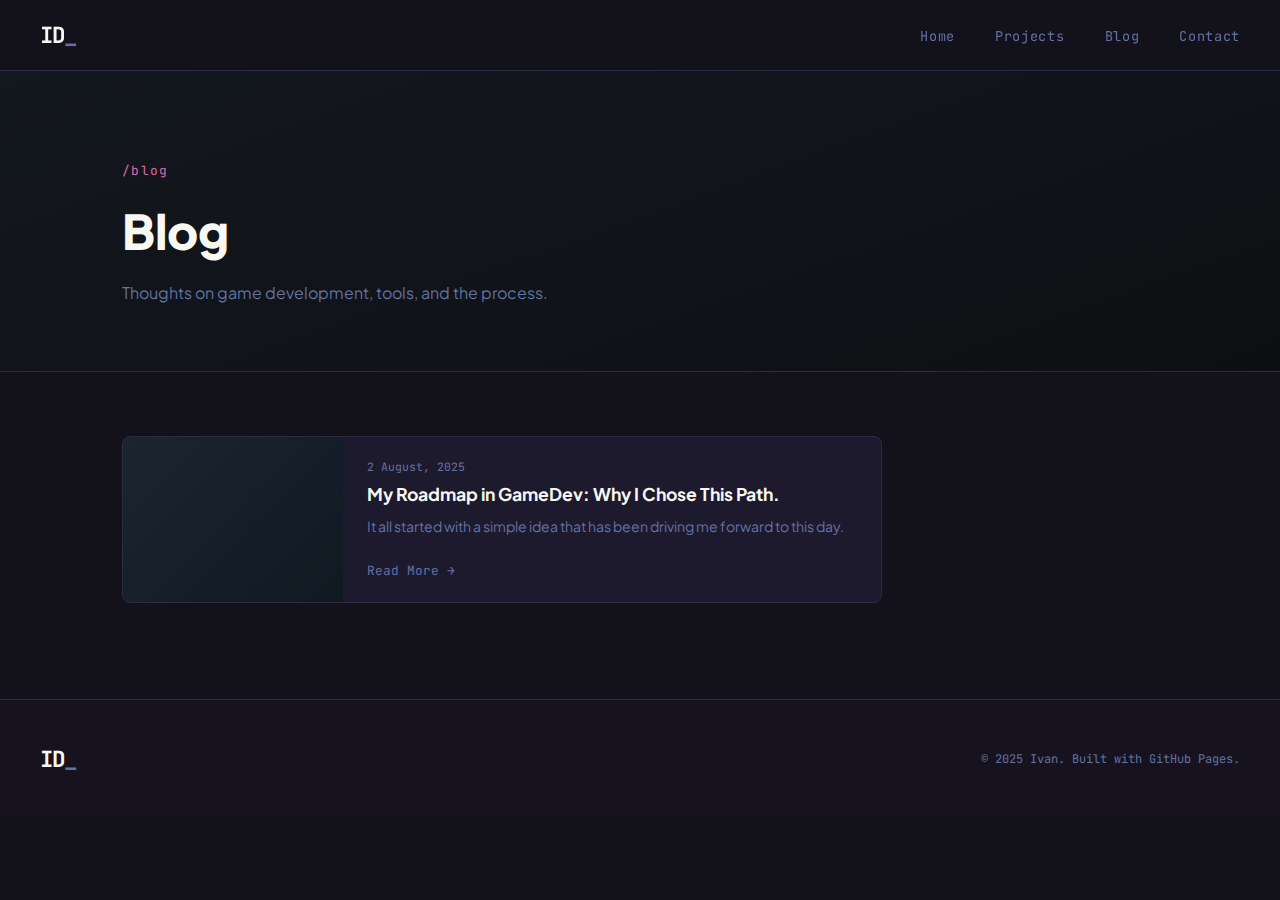
<file: blog/index.html>
<!DOCTYPE html>
<html lang="en">
<head>
  <meta charset="UTF-8">
  <meta name="viewport" content="width=device-width, initial-scale=1.0">
  <title>Blog | Ivan</title>
  <link rel="preconnect" href="https://fonts.googleapis.com">
  <link rel="preconnect" href="https://fonts.gstatic.com" crossorigin>
  <link href="https://fonts.googleapis.com/css2?family=JetBrains+Mono:wght@400;700&family=Plus+Jakarta+Sans:wght@400;500;700&display=swap" rel="stylesheet">
  <link rel="stylesheet" href="../css/style.css">
  <style>
    /* Blog-specific overrides */
    .blog-page-header {
      padding: 10rem 0 4rem;
      background: linear-gradient(160deg, #141920 0%, #0d0f12 100%);
      border-bottom: 1px solid var(--border);
    }
    .blog-page-header h1 {
      font-size: clamp(2rem, 4vw, 3rem);
      font-weight: 800;
      color: var(--white);
      margin-bottom: 0.5rem;
    }
    .blog-page-header p {
      color: var(--text-dim);
      font-size: 1rem;
    }

    .blog-list {
      padding: 4rem 0 6rem;
      background: var(--bg);
    }
    .blog-posts {
      display: flex;
      flex-direction: column;
      gap: 1.5rem;
      max-width: 760px;
    }
    .post-card {
      background: var(--surface);
      border: 1px solid var(--border);
      border-radius: 8px;
      overflow: hidden;
      display: grid;
      grid-template-columns: 220px 1fr;
      transition: border-color 0.2s, transform 0.2s;
    }
    .post-card:hover { border-color: var(--accent); transform: translateX(4px); }

    .post-thumb {
      aspect-ratio: unset;
      min-height: 140px;
      background: linear-gradient(135deg, #1a2530, #0f1922);
    }
    .post-thumb img { width: 100%; height: 100%; object-fit: cover; }

    .post-body { padding: 1.25rem 1.5rem; }
    .post-date {
      font-family: var(--font-mono);
      font-size: 0.72rem;
      color: var(--text-dim);
      display: block;
      margin-bottom: 0.4rem;
    }
    .post-body h2 {
      font-size: 1.1rem;
      font-weight: 700;
      color: var(--white);
      margin-bottom: 0.5rem;
      line-height: 1.4;
    }
    .post-body p {
      font-size: 0.88rem;
      color: var(--text-dim);
      margin-bottom: 1rem;
    }

    @media (max-width: 600px) {
      .post-card { grid-template-columns: 1fr; }
      .post-thumb { min-height: 120px; }
    }
  </style>
</head>
<body>

  <nav>
    <a href="../index.html" class="logo">ID<span>_</span></a>
    <ul>
      <li><a href="../index.html">Home</a></li>
      <li><a href="../index.html">Projects</a></li>
      <li><a href="index.html">Blog</a></li>
      <li><a href="../index.html#contact">Contact</a></li>
    </ul>
  </nav>

  <div class="blog-page-header">
    <div class="container">
      <div class="section-label">/blog</div>
      <h1>Blog</h1>
      <p>Thoughts on game development, tools, and the process.</p>
    </div>
  </div>

  <div class="blog-list">
    <div class="container">
      <div class="blog-posts">

        <!-- Пост — дублируй блок для каждой статьи -->
        <a href="posts/roadmap.html" class="post-card">
          <div class="post-thumb"></div>
          <div class="post-body">
            <span class="post-date">2 August, 2025</span>
            <h2>My Roadmap in GameDev: Why I Chose This Path.</h2>
            <p>It all started with a simple idea that has been driving me forward to this day.</p>
            <span class="read-more">Read More →</span>
          </div>
        </a>

        <!-- Пример второго поста (закомментирован пока нет контента)
        <a href="posts/second-post.html" class="post-card">
          <div class="post-thumb"></div>
          <div class="post-body">
            <span class="post-date">Coming soon</span>
            <h2>Next Post Title</h2>
            <p>Short description.</p>
            <span class="read-more">Read More →</span>
          </div>
        </a>
        -->

      </div>
    </div>
  </div>

  <footer>
    <a href="../index.html" class="logo">ID<span>_</span></a>
    <p>© 2025 Ivan. Built with GitHub Pages.</p>
  </footer>
 <script src="../js/script.js"></script>
</body>
</html>
</file>
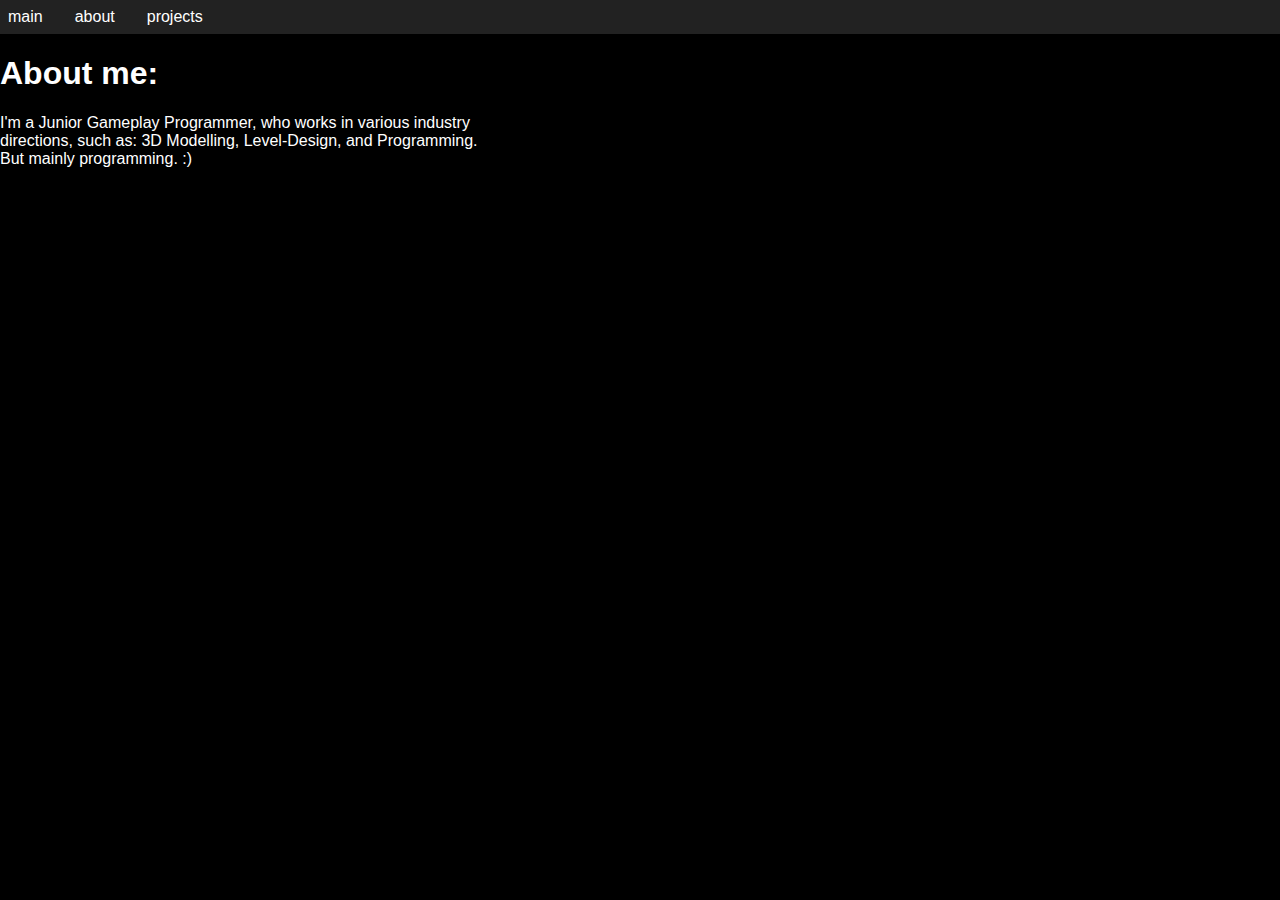
<file: about.html>
<!DOCTYPE html>
<html lang="eng">
<head>
<meta charset="UTF-8">
<title>Portfolio</title>
<link rel="stylesheet" href="style.css">
</head>
<body>
<header>
    <nav>
        <ul>
            <li><a href="index.html">main</a></li>
            <li><a href="about.html">about</a></li>
            <li><a href="projects.html">projects</a></li>
        </ul>
    </nav>
</header>
<main>
    <h1>About me:</h1>
    <p>I'm a Junior Gameplay Programmer, who works in various industry<br>
       directions, such as: 3D Modelling, Level-Design, and Programming.<br>
       But mainly programming. :)
    </p>
</main>
</body>
</html>
</file>
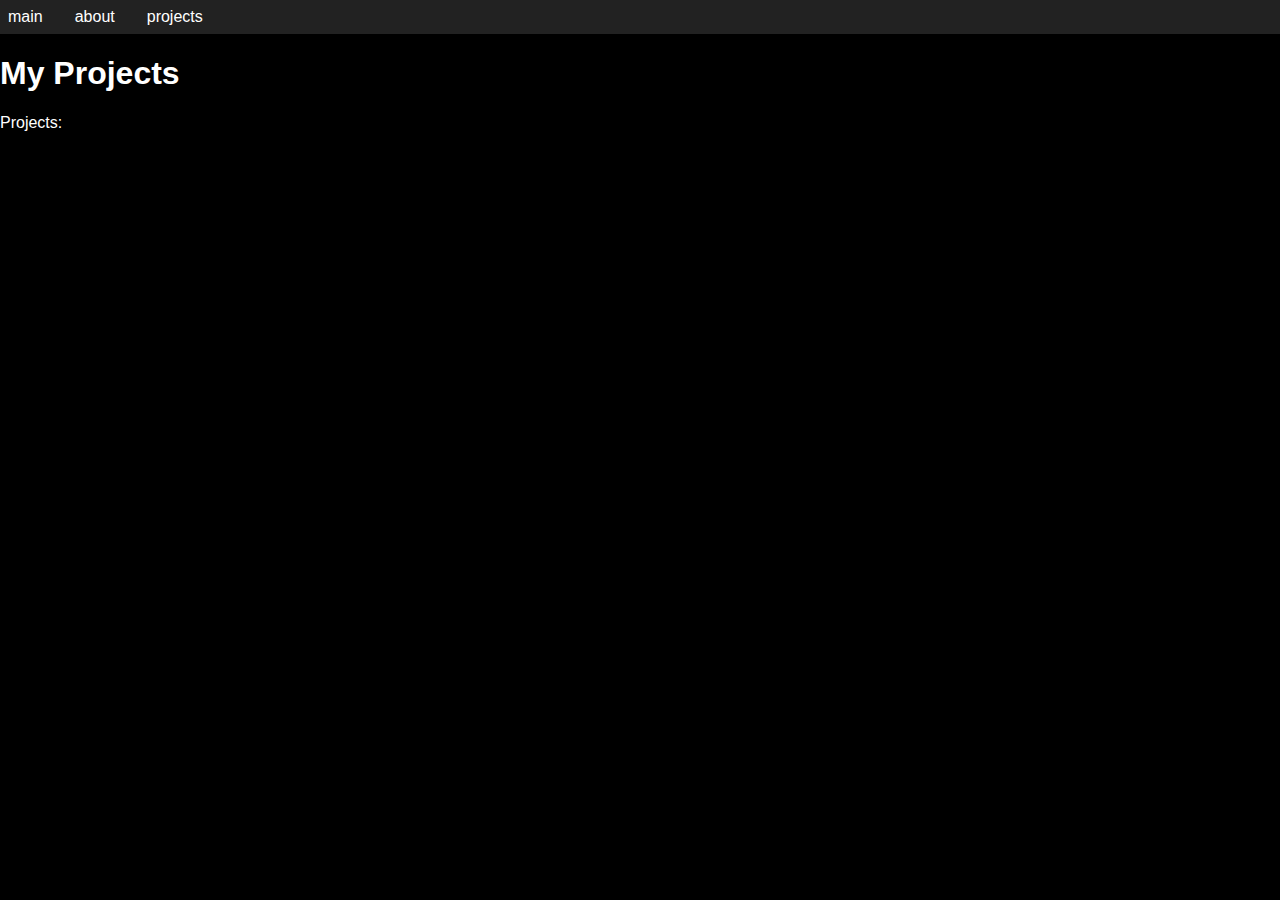
<file: projects.html>
<!DOCTYPE html>
<html lang="eng">
<head>
<meta charset="UTF-8">
<title>Portfolio</title>
<link rel="stylesheet" href="style.css">
</head>
<body>
<header>
    <nav>
        <ul>
            <li><a href="index.html">main</a></li>
            <li><a href="about.html">about</a></li>
            <li><a href="projects.html">projects</a></li>
        </ul>
    </nav>
</header>
<main>
    <h1>My Projects</h1>
    <p>Projects:</p>
</main>
</body>
</html>
</file>
<file: css/style.css>
/* =====================
   CSS VARIABLES
===================== */
:root {
  --bg:        #13111a;
  --bg-2:      #16131f;
  --bg-3:      #1c1826;
  --surface:   #1e1a2e;
  --border:    #2e2a42;
  --text:      #cdd6f4;
  --text-dim:  #6272a4;
  --accent:    #6272a4;
  --accent-hi: #ff79c6;
  --accent-dim:#4e5f8a;
  --white:     #f8f8f2;
  --font-mono: 'JetBrains Mono', monospace;
  --font-sans: 'Plus Jakarta Sans', sans-serif;
}

/* =====================
   RESET & BASE
===================== */
*, *::before, *::after { box-sizing: border-box; margin: 0; padding: 0; }

html { scroll-behavior: smooth; }

body {
  font-family: var(--font-sans);
  background-color: var(--bg);
  color: var(--text);
  line-height: 1.7;
  overflow-x: hidden;
}

a { text-decoration: none; color: inherit; }

img { display: block; max-width: 100%; }

.container {
  max-width: 1100px;
  margin: 0 auto;
  padding: 0 2rem;
}

/* =====================
   NAV
===================== */
nav {
  position: fixed;
  top: 0; left: 0; right: 0;
  z-index: 100;
  display: flex;
  align-items: center;
  justify-content: space-between;
  padding: 1rem 2.5rem;
  background: rgba(19, 17, 26, 0.88);
  backdrop-filter: blur(12px);
  border-bottom: 1px solid var(--border);
}

.logo {
  font-family: var(--font-mono);
  font-size: 1.4rem;
  font-weight: 700;
  color: var(--white);
  letter-spacing: -1px;
}
.logo span { color: var(--accent); }

nav ul {
  list-style: none;
  display: flex;
  gap: 2.5rem;
}
nav ul a {
  font-family: var(--font-mono);
  font-size: 0.85rem;
  color: var(--text-dim);
  letter-spacing: 0.05em;
  transition: color 0.2s;
}
nav ul a:hover { color: var(--accent-hi); }

/* =====================
   HERO
===================== */
#hero {
  position: relative;
  min-height: 100vh;
  display: flex;
  align-items: center;
  justify-content: center;
  overflow: hidden;
  background: linear-gradient(160deg, #1c1730 0%, #13111a 60%);
}

.hero-bg {
  position: absolute;
  bottom: 0; left: 0; right: 0;
  height: 55%;
  pointer-events: none;
}
.hero-bg svg {
  width: 100%;
  height: 100%;
}

.hero-content {
  position: relative;
  z-index: 2;
  text-align: center;
  padding: 8rem 1rem 4rem;
  animation: fadeUp 0.9s ease both;
}

.avatar-ring {
  width: 160px;
  height: 160px;
  border-radius: 50%;
  margin: 0 auto 2rem;
  padding: 3px;
  background: linear-gradient(135deg, var(--accent-hi), var(--accent) 60%, transparent);
  box-shadow: 0 0 40px rgba(98, 114, 164, 0.2);
}
.avatar {
  width: 100%;
  height: 100%;
  border-radius: 50%;
  object-fit: cover;
  background: var(--surface);
}

/* Placeholder if no avatar image yet */
.avatar-ring .avatar:not([src]), 
.avatar-ring .avatar[src="assets/avatar-photo.jpg"] {
  background: var(--surface);
}

.hero-name {
  font-family: var(--font-sans);
  font-size: clamp(2rem, 5vw, 3.5rem);
  font-weight: 700;
  color: var(--white);
  letter-spacing: -0.01em;
  margin-bottom: 0.75rem;
}
.hero-name .accent { color: var(--accent-hi); }

.hero-subtitle {
  font-family: var(--font-mono);
  font-size: clamp(0.9rem, 2vw, 1.1rem);
  color: var(--text-dim);
  margin-bottom: 2.5rem;
  letter-spacing: 0.05em;
}
.hero-subtitle .divider { margin: 0 0.5em; color: var(--border); }

.hero-cta {
  display: flex;
  gap: 1rem;
  justify-content: center;
  flex-wrap: wrap;
}

.btn-primary {
  padding: 0.75rem 2rem;
  background: var(--accent);
  color: var(--white);
  font-family: var(--font-mono);
  font-size: 0.85rem;
  font-weight: 700;
  border-radius: 4px;
  letter-spacing: 0.05em;
  transition: background 0.2s, transform 0.15s;
}
.btn-primary:hover { background: var(--accent-dim); transform: translateY(-2px); }

.btn-ghost {
  padding: 0.75rem 2rem;
  border: 1px solid var(--border);
  color: var(--text);
  font-family: var(--font-mono);
  font-size: 0.85rem;
  border-radius: 4px;
  letter-spacing: 0.05em;
  transition: border-color 0.2s, color 0.2s, transform 0.15s;
}
.btn-ghost:hover { border-color: var(--accent); color: var(--accent); transform: translateY(-2px); }

/* =====================
   SECTION SHARED
===================== */
section { padding: 6rem 0; }

.section-label {
  font-family: var(--font-mono);
  font-size: 0.8rem;
  color: var(--accent-hi);
  letter-spacing: 0.1em;
  margin-bottom: 0.5rem;
  opacity: 0.85;
}

.section-title {
  font-size: clamp(1.6rem, 3vw, 2.2rem);
  font-weight: 800;
  color: var(--white);
  margin-bottom: 3rem;
}

/* =====================
   ABOUT
===================== */
#about { background: var(--bg-2); }

.about-grid {
  display: grid;
  grid-template-columns: 1fr 1fr;
  gap: 4rem;
  align-items: start;
}

.about-text h2 {
  font-size: 1.8rem;
  font-weight: 800;
  color: var(--white);
  margin-bottom: 1rem;
}
.about-text p {
  color: var(--text);
  margin-bottom: 1rem;
  font-size: 1rem;
}

.skills-list {
  display: flex;
  flex-wrap: wrap;
  gap: 0.6rem;
  padding-top: 0.5rem;
}
.skill-tag {
  font-family: var(--font-mono);
  font-size: 0.78rem;
  padding: 0.4rem 0.9rem;
  background: var(--surface);
  border: 1px solid var(--border);
  border-radius: 4px;
  color: var(--accent);
  letter-spacing: 0.04em;
}

/* =====================
   PROJECTS
===================== */
#projects { background: var(--bg); }

.projects-grid {
  display: grid;
  grid-template-columns: repeat(auto-fill, minmax(300px, 1fr));
  gap: 1rem;
}

.project-card {
  background: var(--surface);
  border: 1px solid var(--border);
  border-radius: 6px;
  overflow: hidden;
  transition: transform 0.2s, border-color 0.2s;
}
.project-card:hover {
  transform: translateY(-3px);
  border-color: var(--accent);
}

.project-thumb { aspect-ratio: 16/9; overflow: hidden; }
.project-thumb-placeholder {
  width: 100%;
  height: 100%;
  background: var(--bg-3);
  display: flex;
  align-items: center;
  justify-content: center;
}
.project-thumb-placeholder span {
  font-family: var(--font-mono);
  font-size: 0.7rem;
  color: var(--text-dim);
  opacity: 0.4;
}
.project-thumb img { width: 100%; height: 100%; object-fit: cover; }

.project-info { padding: 0.85rem 1rem; }

.project-tags {
  display: flex;
  flex-wrap: wrap;
  gap: 0.3rem;
  margin-bottom: 0.5rem;
}
.tag {
  font-family: var(--font-mono);
  font-size: 0.65rem;
  padding: 0.15rem 0.5rem;
  background: rgba(98, 114, 164, 0.1);
  border: 1px solid rgba(98, 114, 164, 0.2);
  border-radius: 3px;
  color: var(--accent-hi);
}

.project-title {
  font-size: 0.95rem;
  font-weight: 700;
  color: var(--white);
  margin-bottom: 0.35rem;
}
.project-desc {
  font-size: 0.82rem;
  color: var(--text-dim);
  margin-bottom: 0.75rem;
  line-height: 1.55;
}
.project-links { display: flex; gap: 0.75rem; }

.link-btn {
  font-family: var(--font-mono);
  font-size: 0.8rem;
  color: var(--accent);
  letter-spacing: 0.03em;
  transition: opacity 0.2s;
}
.link-btn:hover { opacity: 0.7; }

/* =====================
   BLOG PREVIEW
===================== */
#blog-preview { background: var(--bg-2); }

.blog-grid {
  display: grid;
  grid-template-columns: 2fr 1fr;
  gap: 1rem;
}

.blog-card {
  background: var(--surface);
  border: 1px solid var(--border);
  border-radius: 6px;
  overflow: hidden;
  display: flex;
  flex-direction: column;
  transition: transform 0.2s, border-color 0.2s;
  cursor: pointer;
}
.blog-card:hover { transform: translateY(-3px); border-color: var(--accent); }

.blog-card-thumb { aspect-ratio: 16/6; overflow: hidden; }
.blog-thumb-placeholder {
  width: 100%;
  height: 100%;
  background: linear-gradient(135deg, #1e1a2e, #13111a);
}

.blog-card-body { padding: 0.9rem 1rem; }

.blog-date {
  font-family: var(--font-mono);
  font-size: 0.7rem;
  color: var(--text-dim);
  display: block;
  margin-bottom: 0.35rem;
}

.blog-card-body h3 {
  font-size: 0.95rem;
  font-weight: 700;
  color: var(--white);
  margin-bottom: 0.35rem;
  line-height: 1.4;
}
.blog-card-body p {
  font-size: 0.82rem;
  color: var(--text-dim);
  margin-bottom: 0.75rem;
}

.read-more {
  font-family: var(--font-mono);
  font-size: 0.8rem;
  color: var(--accent);
}

.blog-card--new {
  border-style: dashed;
}

.blog-card-body--centered {
  display: flex;
  flex-direction: column;
  justify-content: center;
  height: 100%;
  text-align: center;
}

.new-post-label {
  font-family: var(--font-mono);
  font-size: 0.85rem;
  color: var(--accent);
  display: block;
  margin-bottom: 0.75rem;
}

.blog-card-thumb {
  position: relative;
}
.badge-new {
  position: absolute;
  top: 0.6rem;
  left: 0.6rem;
  background: #ff79c6;
  color: #cdd6f4;
  font-family: var(--font-mono);
  font-size: 0.65rem;
  font-weight: 700;
  padding: 0.2rem 0.5rem;
  border-radius: 3px;
  letter-spacing: 0.08em;
}

/* =====================
   CONTACT
===================== */
#contact { background: var(--bg); }

.contact-sub {
  color: var(--text-dim);
  max-width: 500px;
  margin-bottom: 2.5rem;
}

.contact-links {
  display: flex;
  flex-direction: column;
  gap: 1rem;
}

.contact-link {
  font-family: var(--font-mono);
  font-size: 1rem;
  color: var(--text);
  display: flex;
  align-items: center;
  gap: 0.75rem;
  transition: color 0.2s;
}
.contact-link:hover { color: var(--accent); }

.contact-icon {
  font-size: 1.1rem;
  color: var(--accent);
  width: 1.5rem;
  text-align: center;
}

/* =====================
   FOOTER
===================== */
footer {
  padding: 2.5rem;
  border-top: 1px solid var(--border);
  display: flex;
  justify-content: space-between;
  align-items: center;
  background: var(--bg-2);
}
footer p {
  font-family: var(--font-mono);
  font-size: 0.75rem;
  color: var(--text-dim);
}

/* =====================
   ANIMATIONS
===================== */
@keyframes fadeUp {
  from { opacity: 0; transform: translateY(30px); }
  to   { opacity: 1; transform: translateY(0); }
}

/* =====================
   RESPONSIVE
===================== */
@media (max-width: 768px) {
  nav ul { display: none; }

  .about-grid { grid-template-columns: 1fr; gap: 2rem; }

  .blog-grid { grid-template-columns: 1fr; }

  footer { flex-direction: column; gap: 1rem; text-align: center; }
}
</file>
<file: style.css>
body {
  font-family: 'Arial Narrow Bold', sans-serif;
  margin: 0;
  padding: 0;
  background-color: #000000;
  color: #ffffff;
}

nav {
  background-color: #222;
  padding: 0.5rem;
}

nav ul {
  list-style: none;
  display: flex;
  gap: 2rem;
  margin: 0;
  padding: 0;
}

nav a {
  color: #ffffff;
  text-decoration: none;
}

nav a:hover {
  color: #4dff82;
}
</file>
